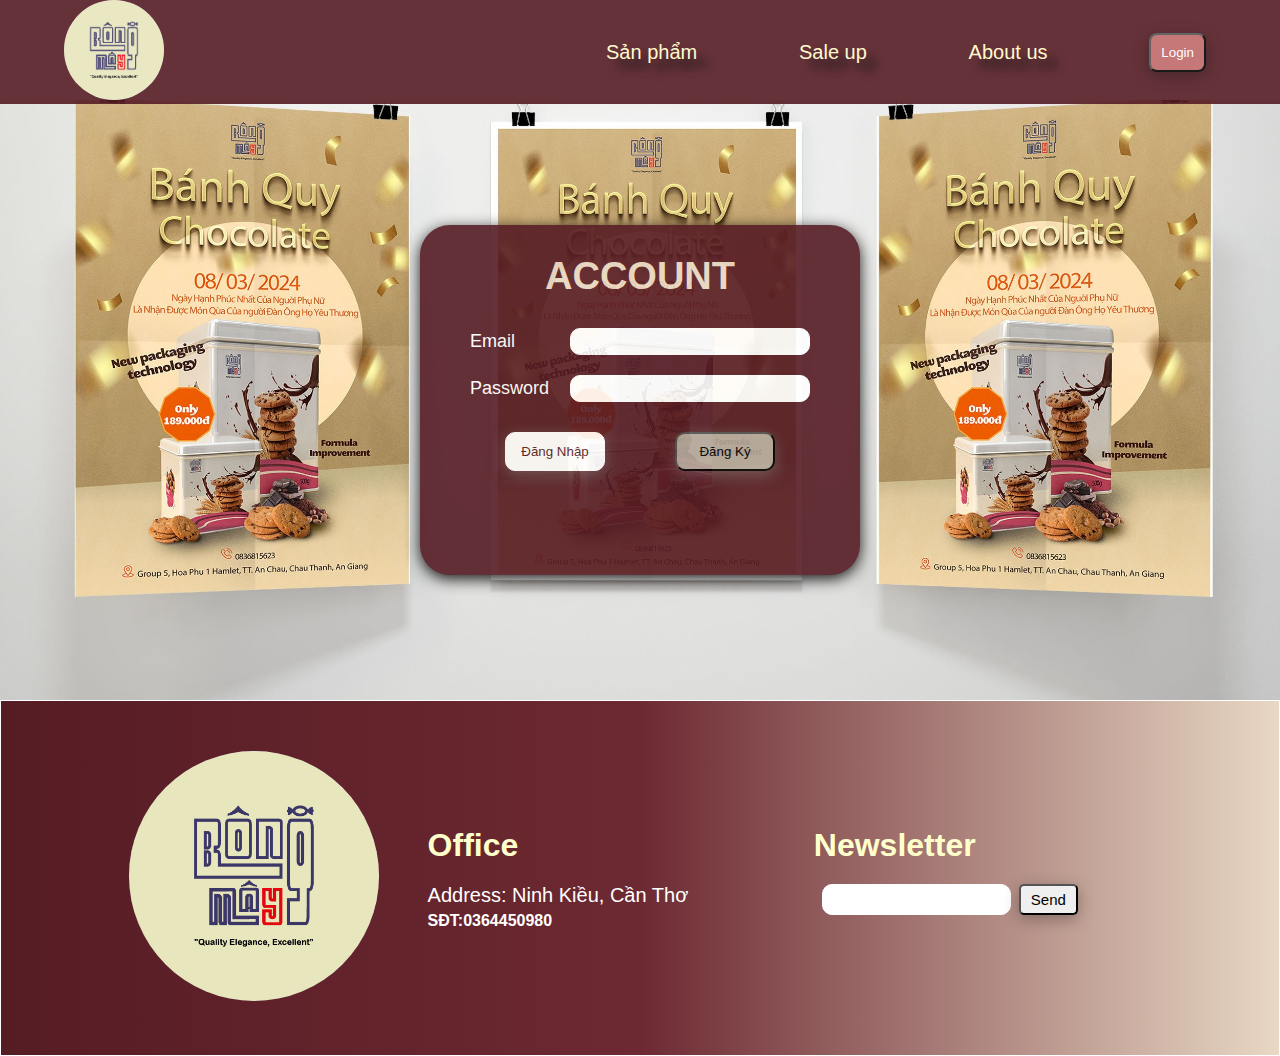
<file: dangnhap.html>
<!DOCTYPE html>
<html lang="en">

<head>
  <meta charset="UTF-8">
  <meta name="viewport" content="width=device-width, initial-scale=1.0">
  <title>Bông Mây</title>
  <link class="icon" rel="icon" href="images/LUOI CHINH.png" type="logo" />
  <link rel="stylesheet" href="./dangnhap.css">
  <link rel="stylesheet" href="https://cdnjs.cloudflare.com/ajax/libs/font-awesome/6.5.1/css/all.min.css"
    integrity="sha512-DTOQO9RWCH3ppGqcWaEA1BIZOC6xxalwEsw9c2QQeAIftl+Vegovlnee1c9QX4TctnWMn13TZye+giMm8e2LwA=="
    crossorigin="anonymous" referrerpolicy="no-referrer" />
</head>

<body>
  <header>
    <div class="header-main">
      <a href="./index.html"><img src="images/logo.jpg" alt=""></a>
      <nav class="navbar">
        <a class="nav-item" href="./sanpham.html">Sản phẩm</a>
        <a class="nav-item" href="./sale.html">Sale up</a>
        <a class="nav-item" href="./index.html#aboutus">About us</a>
        <a class="nav-item" href="./dangnhap.html">
          <button>Login</button>  
        </a>
      </nav>
      <div class="buger-menu">
        <span class="bar"></span>
        <span class="bar"></span>
        <span class="bar"></span>
      </div>
    </div>
  </header>

  <section class="dangnhap">
    <div class="main-dangnhap">
      <h2>ACCOUNT</h2>
      <div class="form">
        <div class="mail">
          <p>Email</p>
          <input type="text">
        </div>
        <div class="pass">
          <p>Password</p>
          <input type="password">
        </div>
      </div>
      <div class="button-form">
        <button class="dn"> Đăng Nhập </button>
        <button class="dk"> Đăng Ký </button>
      </div>
      <div class="icon">
        <a href="https://www.google.com.vn/?hl=vi"><i class="fa-brands fa-google"></i></a>
        <a href="https://www.facebook.com/"><i class="fa-brands fa-facebook"></i></a>
        <a href="https://twitter.com/"><i class="fa-brands fa-twitter"></i> </a>
      </div>
    </div>
  </section>

  <footer>
    <div class="main-footer">
      <div class="logo-footer">
        <img src="images/logo.jpg" alt="">
      </div>
      <div class="office-footer">
        <h3>Office</h3>
        <p>Address: Ninh Kiều, Cần Thơ</p>
        <h4>SĐT:0364450980</h4>
      </div>
      <div class="service-footer">
        <h3>Newsletter</h3>
        <div class="email">
          <i class="fa-solid fa-envelope"></i>
          <input type="text">
          <button>Send</button>
        </div>
        <div class="icon-mxh">
          <a href="https://www.facebook.com/thtcuong"><i class="fa-brands fa-facebook"></i></a>
          <a href="https://twitter.com/?lang=en"><i class="fa-brands fa-x-twitter"></i></a>
          <a href="https://www.instagram.com"><i class="fa-brands fa-instagram"></i></a>
          <a href="https://www.tiktok.com/en/"><i class="fa-brands fa-tiktok"></i></a>
        </div>
      </div>
    </div>
  </footer>
  <script type="text/javascript" src="./script.js"></script>
</body>

</html>
</file>
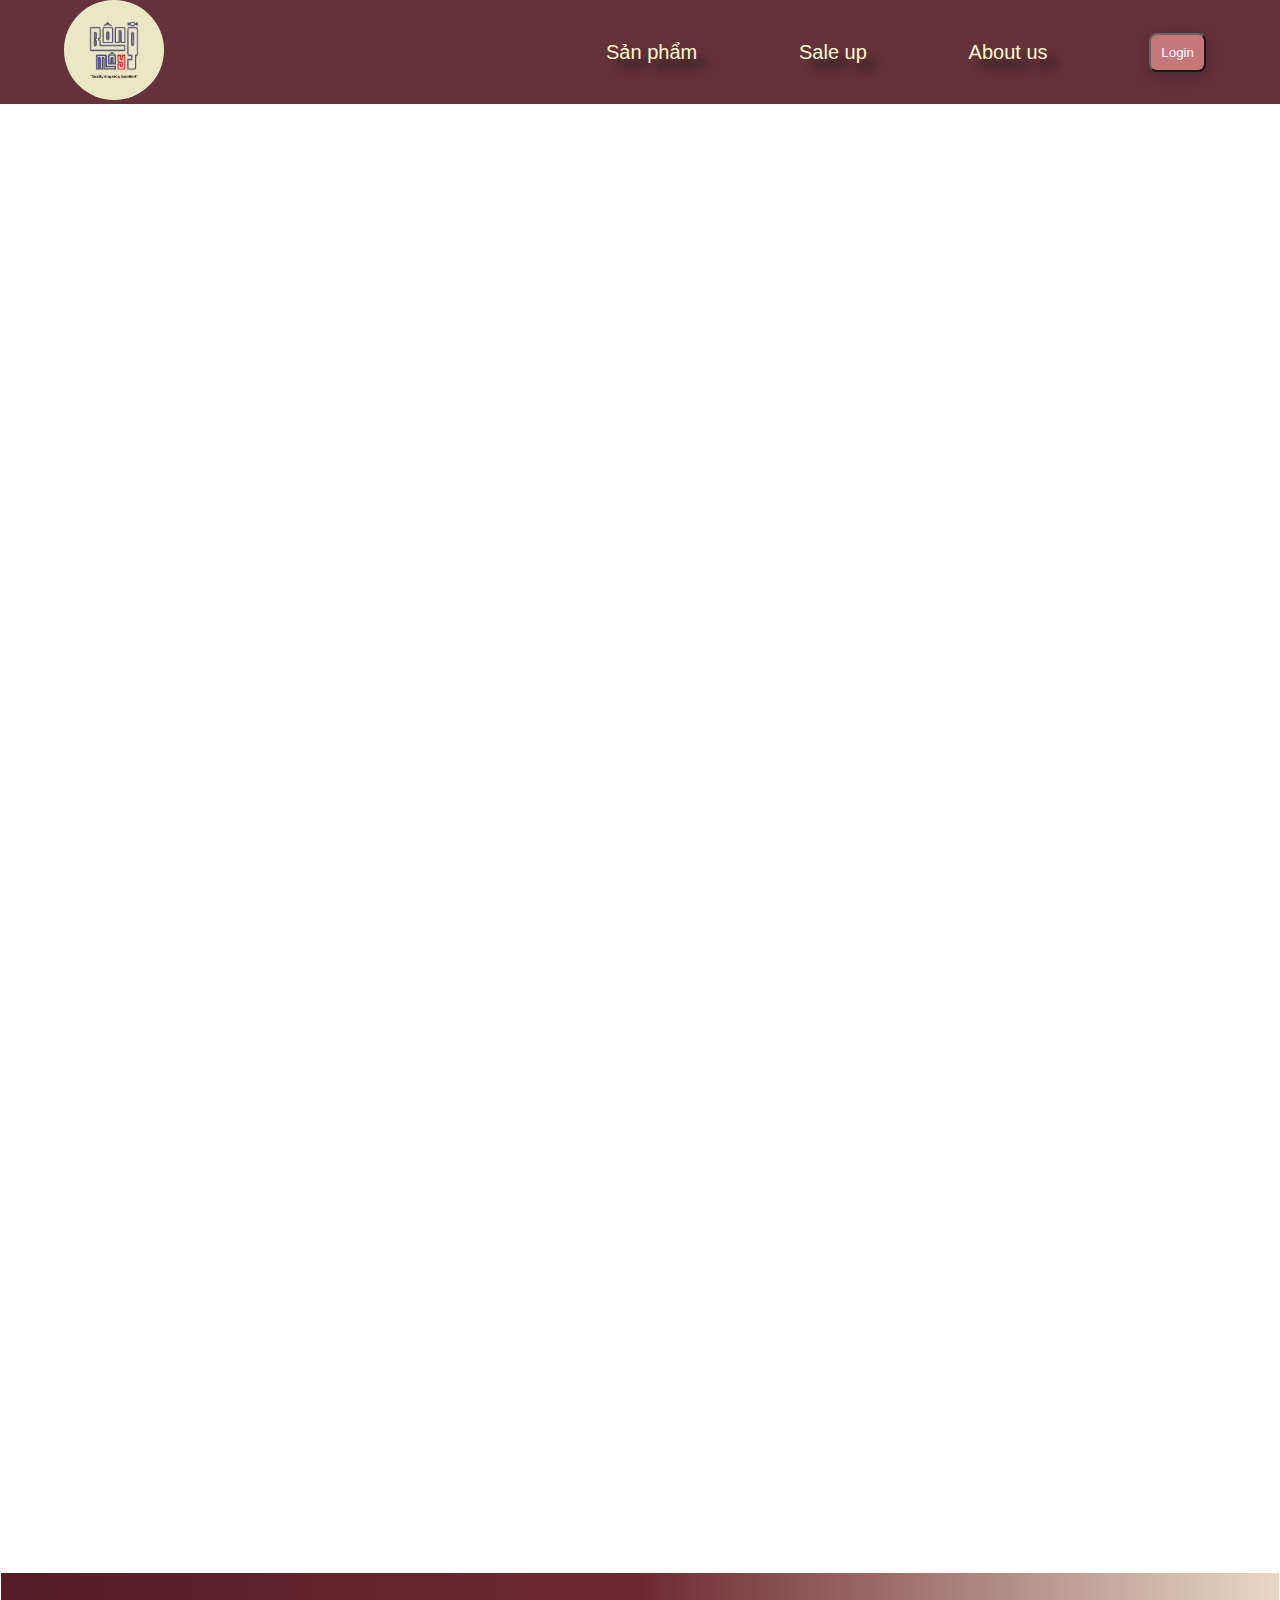
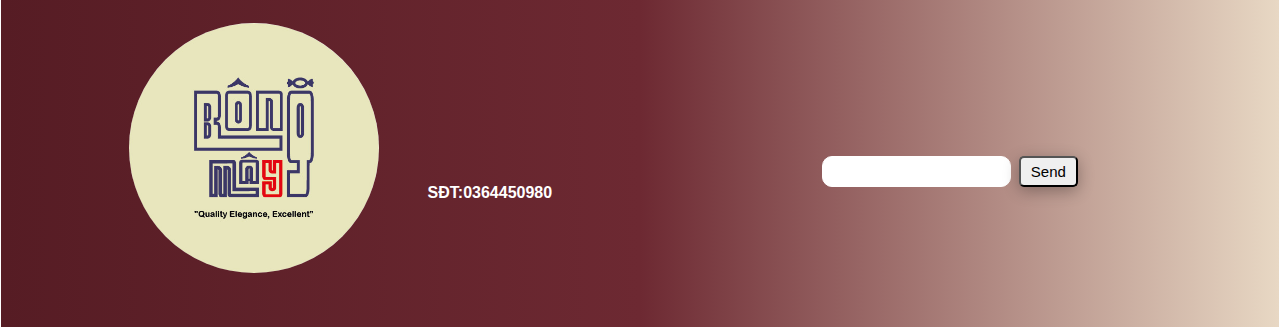
<file: sale.html>
<!DOCTYPE html>
<html lang="en">
  <head>
    <meta charset="UTF-8" />
    <meta name="viewport" content="width=device-width, initial-scale=1.0" />
    <title>Bông Mây</title>
    <link class="icon" rel="icon" href="images/LUOI CHINH.png" type="logo" />
    <link rel="stylesheet" href="./sale.css" />
    <link rel="stylesheet" href="./css/custom_owl.carousel.min.css" />
    <link rel="stylesheet" href="./css/owl.carousel.min.css" />
    <link rel="stylesheet" href="./css/owl.theme.default.min.css" />
    <link
      rel="stylesheet"
      href="https://cdnjs.cloudflare.com/ajax/libs/font-awesome/6.5.1/css/all.min.css"
      integrity="sha512-DTOQO9RWCH3ppGqcWaEA1BIZOC6xxalwEsw9c2QQeAIftl+Vegovlnee1c9QX4TctnWMn13TZye+giMm8e2LwA=="
      crossorigin="anonymous"
      referrerpolicy="no-referrer"
    />
  </head>

  <body>
    <header>
      <div class="header-main">
        <a href="./index.html"><img src="images/logo.jpg" alt="" /></a>
        <nav class="navbar">
          <a class="nav-item" href="./sanpham.html">Sản phẩm</a>
          <a class="nav-item" href="./sale.html">Sale up</a>
          <a class="nav-item" href="./index.html#aboutus">About us</a>
          <a class="nav-item" href="./dangnhap.html">
            <button>Login</button>
          </a>
        </nav>
        <div class="buger-menu">
          <span class="bar"></span>
          <span class="bar"></span>
          <span class="bar"></span>
        </div>
      </div>
    </header>

    <section class="sanpham">
      <div class="tittle">
        <h2 class="">Sản Phẩm</h2>
      </div>
      <div class="icon">
        <i class="fa-solid fa-magnifying-glass"></i>
        <i class="fa-solid fa-cart-shopping"></i>
      </div>
      <div class="category">
        <p>Bánh</p>
        <p>Kẹo</p>
        <p>Combo</p>
        <p class="banh">Sale Up</p>
      </div>
      <div class="main-menu">
        <div class="main-item">
          <div class="all-item" id="sanPham">
            <div class="item sideslip">
                <a href="./trangsanpham.html">
                  <img
                    src="images/1.jpg"
                    alt=""
                  />
                </a>
                <h3>Bánh Kệp</h3>
                <p>Giá: 10USD</p>
            </div>
            <div class="item sideslip">
              <a href="./trangsanpham2.html">
                <img
                src="images/2.jpg"
                  alt=""
                />
              </a>
              <h3>Bánh Su Kem</h3>
              <p>Giá: 10USD</p>
            </div>
            <div class="item sideslip">
              <a href="./trangsanpham.html">
                <img
                src="images/3.jpg"
                  alt=""
                />
              </a>
              <h3>Giới thiệu</h3>
              <p>Giá: 10USD</p>
            </div>
            <div class="item sideslip">
              <a href="./trangsanpham.html">
                <img
                src="images/4.jpg"
                  alt=""
                />
              </a>
              <h3>Giới thiệu</h3>
              <p>Giá: 10USD</p>
            </div>
            <div class="item sideslip">
              <a href="./trangsanpham.html">
                <img
                src="images/5.jpg"
                  alt=""
                />
              </a>
              <h3>Giới thiệu</h3>
              <p>Giá: 10USD</p>
            </div>
            <div class="item sideslip">
              <a href="./trangsanpham.html">
                <img
                src="images/6.jpg"
                  alt=""
                />
              </a>
              <h3>Giới thiệu</h3>
              <p>Giá: 10USD</p>
            </div>
            <div class="item sideslip">
              <a href="./trangsanpham.html">
                <img
                src="images/7.jpg"
                  alt=""
                />
              </a>
              <h3>Giới thiệu</h3>
              <p>Giá: 10USD</p>
            </div>
            <div class="item sideslip">
              <a href="./trangsanpham.html">
                <img
                src="images/8.jpg"
                  alt=""
                />
              </a>
              <h3>Giới thiệu</h3>
              <p>Giá: 10USD</p>
            </div>
            <div class="item sideslip">
              <a href="./trangsanpham.html">
                <img
                src="images/9.jpg"
                  alt=""
                />
              </a>
              <h3>Giới thiệu</h3>
              <p>Giá: 10USD</p>
            </div>
            <div class="item sideslip">
              <a href="./trangsanpham.html">
                <img                
                 src="images/3.jpg"
                alt="" />
              </a>
              <h3>Giới thiệu</h3>
              <p>Giá: 10USD</p>
            </div>
            <div class="item sideslip">
              <a href="./trangsanpham.html">
                <img
                src="images/4.jpg"
                  alt=""
                />
              </a>
              <h3>Giới thiệu</h3>
              <p>Giá: 10USD</p>
            </div>
            <div class="item sideslip">
              <a href="./trangsanpham.html">
                <img
                src="images/5.jpg"
                  alt=""
                />
              </a>
              <h3>Giới thiệu</h3>
              <p>Giá: 10USD</p>
            </div>
          </div>
        </div>
        
      </div>
    </section>

    <footer>
      <div class="main-footer">
        <div class="logo-footer">
          <img src="images/logo.jpg" alt="" />
        </div>
        <div class="office-footer">
          <h3>Office</h3>
          <p>Address: Ninh Kiều, Cần Thơ</p>
          <h4>SĐT:0364450980</h4>
        </div>
        <div class="service-footer">
          <h3>Newsletter</h3>
          <div class="email">
            <i class="fa-solid fa-envelope"></i>
            <input type="text" />
            <button>Send</button>
          </div>
          <div class="icon-mxh">
            <a href="https://www.facebook.com/thtcuong"
              ><i class="fa-brands fa-facebook"></i
            ></a>
            <a href="https://twitter.com/?lang=en"
              ><i class="fa-brands fa-x-twitter"></i
            ></a>
            <a href="https://www.instagram.com"
              ><i class="fa-brands fa-instagram"></i
            ></a>
            <a href="https://www.tiktok.com/en/"
              ><i class="fa-brands fa-tiktok"></i
            ></a>
          </div>
        </div>
      </div>
    </footer>
    <script type="text/javascript" src="./js/jquery-3.3.1.min.js"></script>
    <script type="text/javascript" src="./js/jquery-3.7.1.min.js"></script>
    <script type="text/javascript" src="./js/owl.carousel.min.js"></script>
    <script type="text/javascript" src="./script.js"></script>
  </body>
</html>
</file>
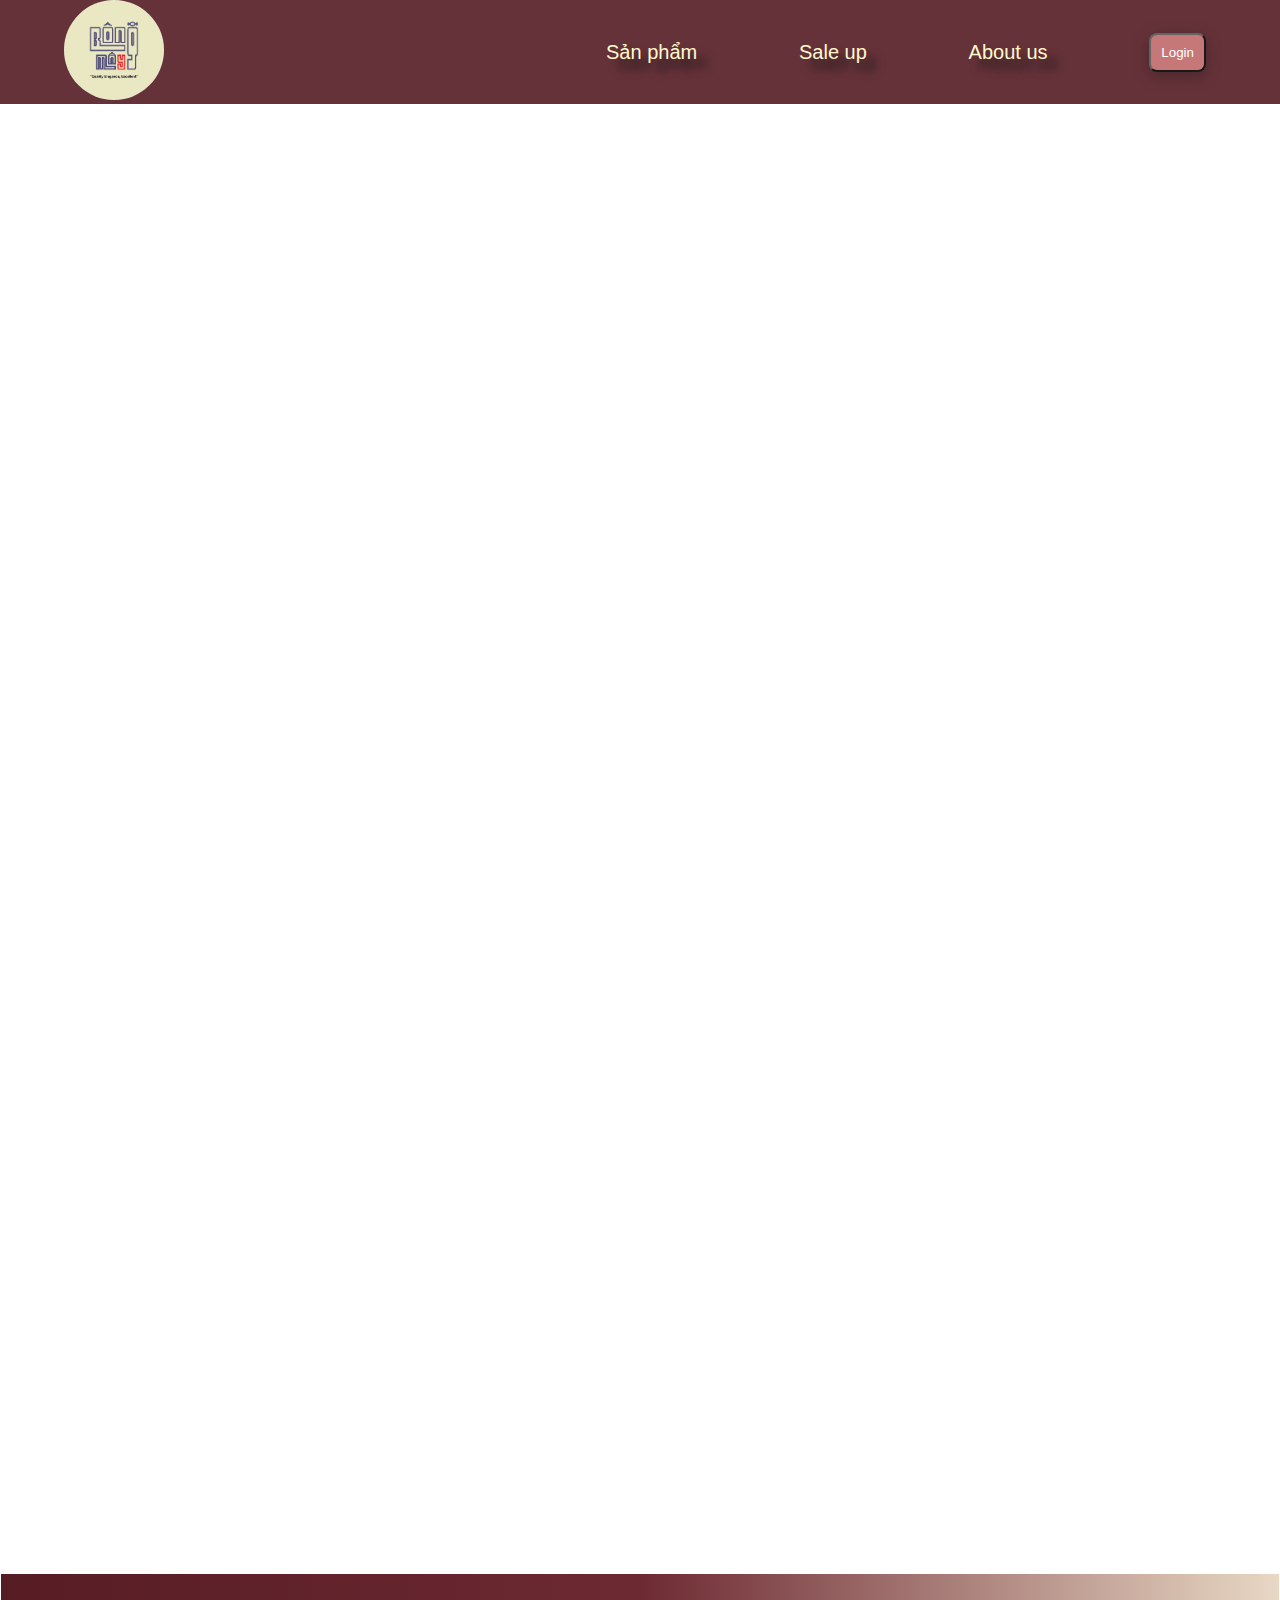
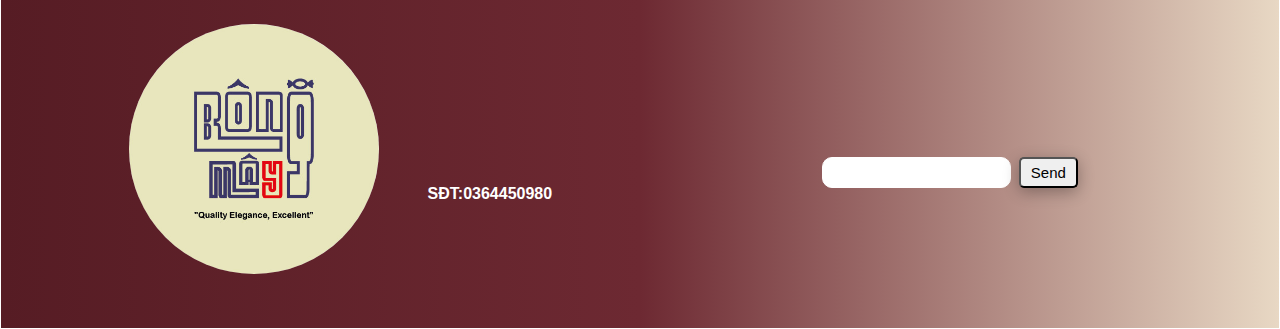
<file: sanpham.html>
<!DOCTYPE html>
<html lang="en">
  <head>
    <meta charset="UTF-8" />
    <meta name="viewport" content="width=device-width, initial-scale=1.0" />
    <title>Bông Mây</title>
    <link class="icon" rel="icon" href="images/LUOI CHINH.png" type="logo" />
    <link rel="stylesheet" href="./sanpham.css" />
    <link rel="stylesheet" href="./css/custom_owl.carousel.min.css" />
    <link rel="stylesheet" href="./css/owl.carousel.min.css" />
    <link rel="stylesheet" href="./css/owl.theme.default.min.css" />
    <link
      rel="stylesheet"
      href="https://cdnjs.cloudflare.com/ajax/libs/font-awesome/6.5.1/css/all.min.css"
      integrity="sha512-DTOQO9RWCH3ppGqcWaEA1BIZOC6xxalwEsw9c2QQeAIftl+Vegovlnee1c9QX4TctnWMn13TZye+giMm8e2LwA=="
      crossorigin="anonymous"
      referrerpolicy="no-referrer"
    />
  </head>

  <body>
    <header>
      <div class="header-main">
        <a href="./index.html"><img src="images/logo.jpg" alt="" /></a>
        <nav class="navbar">
          <a class="nav-item" href="./sanpham.html">Sản phẩm</a>
          <a class="nav-item" href="./sale.html">Sale up</a>
          <a class="nav-item" href="./index.html#aboutus">About us</a>
          <a class="nav-item" href="./dangnhap.html">
            <button>Login</button>
          </a>
        </nav>
        <div class="buger-menu">
          <span class="bar"></span>
          <span class="bar"></span>
          <span class="bar"></span>
        </div>
      </div>
    </header>

    <section class="sanpham">
      <div class="tittle">
        <h2 class="">Sản Phẩm</h2>
      </div>
      <div class="icon">
        <i class="fa-solid fa-magnifying-glass"></i>
        <i class="fa-solid fa-cart-shopping"></i>
      </div>
      <div class="category">
        <p class="banh">Bánh</p>
        <p>Kẹo</p>
        <p>Combo</p>
        <p>Sale Up</p>
      </div>
      <div class="main-menu">
        <div class="main-item">
          <div class="all-item" id="sanPham">
            <div class="item sideslip">
                <a href="./trangsanpham.html">
                  <img
                    src="images/1.jpg"
                    alt=""
                  />
                </a>
                <h3>Bánh Kệp</h3>
                <p>Giá: 10USD</p>
            </div>
            <div class="item sideslip">
              <a href="./trangsanpham2.html">
                <img
                src="images/2.jpg"
                  alt=""
                />
              </a>
              <h3>Bánh Su Kem</h3>
              <p>Giá: 10USD</p>
            </div>
            <div class="item sideslip">
              <a href="./trangsanpham.html">
                <img
                src="images/3.jpg"
                  alt=""
                />
              </a>
              <h3>Giới thiệu</h3>
              <p>Giá: 10USD</p>
            </div>
            <div class="item sideslip">
              <a href="./trangsanpham.html">
                <img
                src="images/4.jpg"
                  alt=""
                />
              </a>
              <h3>Giới thiệu</h3>
              <p>Giá: 10USD</p>
            </div>
            <div class="item sideslip">
              <a href="./trangsanpham.html">
                <img
                src="images/5.jpg"
                  alt=""
                />
              </a>
              <h3>Giới thiệu</h3>
              <p>Giá: 10USD</p>
            </div>
            <div class="item sideslip">
              <a href="./trangsanpham.html">
                <img
                src="images/6.jpg"
                  alt=""
                />
              </a>
              <h3>Giới thiệu</h3>
              <p>Giá: 10USD</p>
            </div>
            <div class="item sideslip">
              <a href="./trangsanpham.html">
                <img
                src="images/7.jpg"
                  alt=""
                />
              </a>
              <h3>Giới thiệu</h3>
              <p>Giá: 10USD</p>
            </div>
            <div class="item sideslip">
              <a href="./trangsanpham.html">
                <img
                src="images/8.jpg"
                  alt=""
                />
              </a>
              <h3>Giới thiệu</h3>
              <p>Giá: 10USD</p>
            </div>
            <div class="item sideslip">
              <a href="./trangsanpham.html">
                <img
                src="images/9.jpg"
                  alt=""
                />
              </a>
              <h3>Giới thiệu</h3>
              <p>Giá: 10USD</p>
            </div>
            <div class="item sideslip">
              <a href="./trangsanpham.html">
                <img                
                 src="images/3.jpg"
                alt="" />
              </a>
              <h3>Giới thiệu</h3>
              <p>Giá: 10USD</p>
            </div>
            <div class="item sideslip">
              <a href="./trangsanpham.html">
                <img
                src="images/4.jpg"
                  alt=""
                />
              </a>
              <h3>Giới thiệu</h3>
              <p>Giá: 10USD</p>
            </div>
            <div class="item sideslip">
              <a href="./trangsanpham.html">
                <img
                src="images/5.jpg"
                  alt=""
                />
              </a>
              <h3>Giới thiệu</h3>
              <p>Giá: 10USD</p>
            </div>
          </div>
        </div>
        
      </div>
    </section>

    <footer>
      <div class="main-footer">
        <div class="logo-footer">
          <img src="images/logo.jpg" alt="" />
        </div>
        <div class="office-footer">
          <h3>Office</h3>
          <p>Address: Ninh Kiều, Cần Thơ</p>
          <h4>SĐT:0364450980</h4>
        </div>
        <div class="service-footer">
          <h3>Newsletter</h3>
          <div class="email">
            <i class="fa-solid fa-envelope"></i>
            <input type="text" />
            <button>Send</button>
          </div>
          <div class="icon-mxh">
            <a href="https://www.facebook.com/thtcuong"
              ><i class="fa-brands fa-facebook"></i
            ></a>
            <a href="https://twitter.com/?lang=en"
              ><i class="fa-brands fa-x-twitter"></i
            ></a>
            <a href="https://www.instagram.com"
              ><i class="fa-brands fa-instagram"></i
            ></a>
            <a href="https://www.tiktok.com/en/"
              ><i class="fa-brands fa-tiktok"></i
            ></a>
          </div>
        </div>
      </div>
    </footer>
    <script type="text/javascript" src="./js/jquery-3.3.1.min.js"></script>
    <script type="text/javascript" src="./js/jquery-3.7.1.min.js"></script>
    <script type="text/javascript" src="./js/owl.carousel.min.js"></script>
    <script type="text/javascript" src="./script.js"></script>
  </body>
</html>
</file>
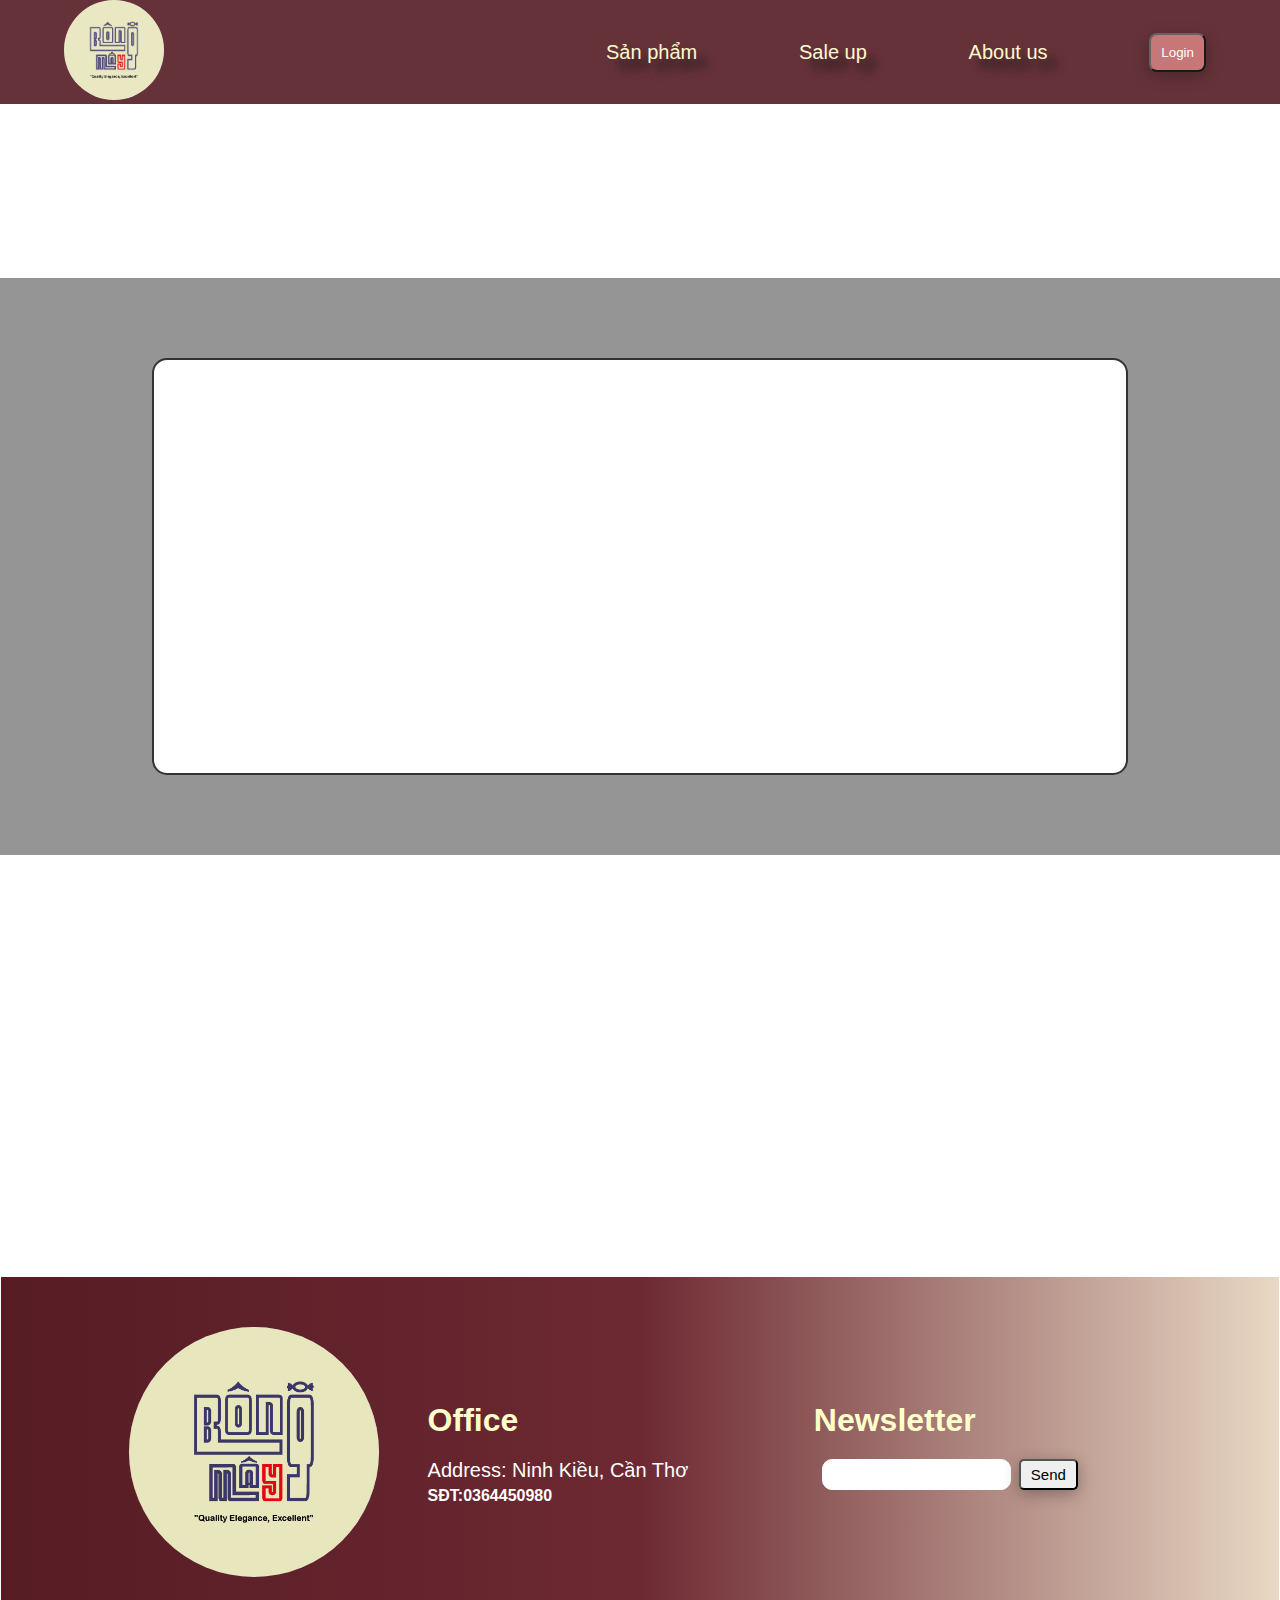
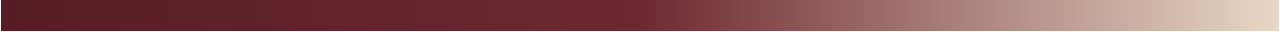
<file: trangsanpham.html>
<!DOCTYPE html>
<html lang="en">
  <head>
    <meta charset="UTF-8" />
    <meta name="viewport" content="width=device-width, initial-scale=1.0" />
    <title>Bông Mây</title>
    <link class="icon" rel="icon" href="./images/LUOI CHINH.png" type="logo" />
    <link rel="stylesheet" href="./trangsanpham.css" />
    <link rel="stylesheet" href="./css/custom_owl.carousel.min.css" />
    <link rel="stylesheet" href="./css/owl.carousel.min.css" />
    <link rel="stylesheet" href="./css/owl.theme.default.min.css" />
    <link
      rel="stylesheet"
      href="https://cdnjs.cloudflare.com/ajax/libs/font-awesome/6.5.1/css/all.min.css"
      integrity="sha512-DTOQO9RWCH3ppGqcWaEA1BIZOC6xxalwEsw9c2QQeAIftl+Vegovlnee1c9QX4TctnWMn13TZye+giMm8e2LwA=="
      crossorigin="anonymous"
      referrerpolicy="no-referrer"
    />
  </head>
  <body>
    <header>
      <div class="header-main">
        <a href="./index.html"><img src="images/logo.jpg" alt="" /></a>
        <nav class="navbar">
          <a class="nav-item" href="./sanpham.html">Sản phẩm</a>
          <a class="nav-item" href="./sale.html">Sale up</a>
          <a class="nav-item" href="./index.html#aboutus">About us</a>
          <a class="nav-item" href="./dangnhap.html">
            <button>Login</button>
          </a>
        </nav>
        <div class="buger-menu">
          <span class="bar"></span>
          <span class="bar"></span>
          <span class="bar"></span>
        </div>
      </div>
    </header>

    <div class="tensanpham">
      <h2>BÁNH KỆP</h2>
    </div>

    <section class="sanpham">
      <div class="main-sanpham">
        <div class="image-sanpham sideslip">
          <img src="images/cach-lam-banh-kep-thom-ngon-600x400.jpg" alt="" />
        </div>
        <div class="detail-sanpham sideslip">
          <div class="content-sanpham">
            <p>
              Bánh kếp có nguồn gốc từ vùng Brittany ở tây bắc nước Pháp, sau
              lan rộng ra toàn nước Pháp, trở thành món ăn truyền thống và phổ
              biến ở Pháp, Bỉ, Thụy Sỹ, Canada và Brasil
            </p>
            <h2>Giá cả: 10$</h2>
          </div>
          <div class="add-sanpham">
              <div class="quantity">
                <button class="minus-btn">-</button>
                <input type="text" class="quantity-input" value="1" readonly />
                <button class="plus-btn">+</button>
              </div>
              <button class="btn-buy">Mua ngay</button>
          </div>
        </div>
      </div>
    </section>

    <section class="info-sanpham">
      <div class="main-info-sanpham ">
        <div class="text-sanpham sideslip">
          <h2>Chi tiết sản phẩm</h2>
          <br />
          <p>420 gram bột mì</p>
          <p>90 gram đường xay</p>
          <p>2 gram muối</p>
          <p>25 gram bột nở</p>
          <p>3 quả trứng</p>
          <p>80 ml dầu thực vật</p>
          <p>240 ml sữa</p>
        </div>
          <div class="danhgia-sanpham sideslip">
            <h2>Đánh Giá</h2>
            <div class="main-danhgia">
              <div class="item-danhgia">
                <div class="nguoi-danhgia">
                  <h3>Kkk</h3>
                  <div>
                    <i class="fa-solid fa-star"></i>
                    <i class="fa-solid fa-star"></i>
                    <i class="fa-solid fa-star"></i>
                    <i class="fa-solid fa-star"></i>
                    <i class="fa-solid fa-star"></i>
                  </div>
                </div>
                <div class="content-danhgia">
                  <p>Bánh su kem rất ngon</p>
                </div>
                <div>
                  
                </div>
              </div>
              <div class="item-danhgia">
                <div class="nguoi-danhgia">
                  <h3>Nhật Quang</h3>
                  <div>
                    <i class="fa-solid fa-star"></i>
                    <i class="fa-solid fa-star"></i>
                    <i class="fa-solid fa-star"></i>
                    <i class="fa-solid fa-star"></i>
                    <i class="fa-solid fa-star"></i>
                  </div>
                </div>
                <div class="content-danhgia">
                  <p>Bánh su kem rất ngon</p>
                </div>
                <div>
                  
                </div>
              </div>
              <div class="item-danhgia">
                <div class="nguoi-danhgia">
                  <h3>Lê Luân</h3>
                  <div>
                    <i class="fa-solid fa-star"></i>
                    <i class="fa-solid fa-star"></i>
                    <i class="fa-solid fa-star"></i>
                    <i class="fa-solid fa-star"></i>
                    <i class="fa-solid fa-star"></i>
                  </div>
                </div>
                <div class="content-danhgia">
                  <p>Bánh su kem rất ngon</p>
                </div>
                <div>
                  
                </div>
              </div>
            </div>
          </div>
      </div>
    </section>

    <footer>
      <div class="main-footer">
        <div class="logo-footer">
          <img src="images/logo.jpg" alt="" />
        </div>
        <div class="office-footer">
          <h3>Office</h3>
          <p>Address: Ninh Kiều, Cần Thơ</p>
          <h4>SĐT:0364450980</h4>
        </div>
        <div class="service-footer">
          <h3>Newsletter</h3>
          <div class="email">
            <i class="fa-solid fa-envelope"></i>
            <input type="text" />
            <button>Send</button>
          </div>
          <div class="icon-mxh">
            <a href="https://www.facebook.com/thtcuong"
              ><i class="fa-brands fa-facebook"></i
            ></a>
            <a href="https://twitter.com/?lang=en"
              ><i class="fa-brands fa-x-twitter"></i
            ></a>
            <a href="https://www.instagram.com"
              ><i class="fa-brands fa-instagram"></i
            ></a>
            <a href="https://www.tiktok.com/en/"
              ><i class="fa-brands fa-tiktok"></i
            ></a>
          </div>
        </div>
      </div>
    </footer>
    <script type="text/javascript" src="./js/jquery-3.3.1.min.js"></script>
    <script type="text/javascript" src="./js/jquery-3.7.1.min.js"></script>
    <script type="text/javascript" src="./js/owl.carousel.min.js"></script>
    <script type="text/javascript" src="./script.js"></script>
  </body>
</html>
</file>
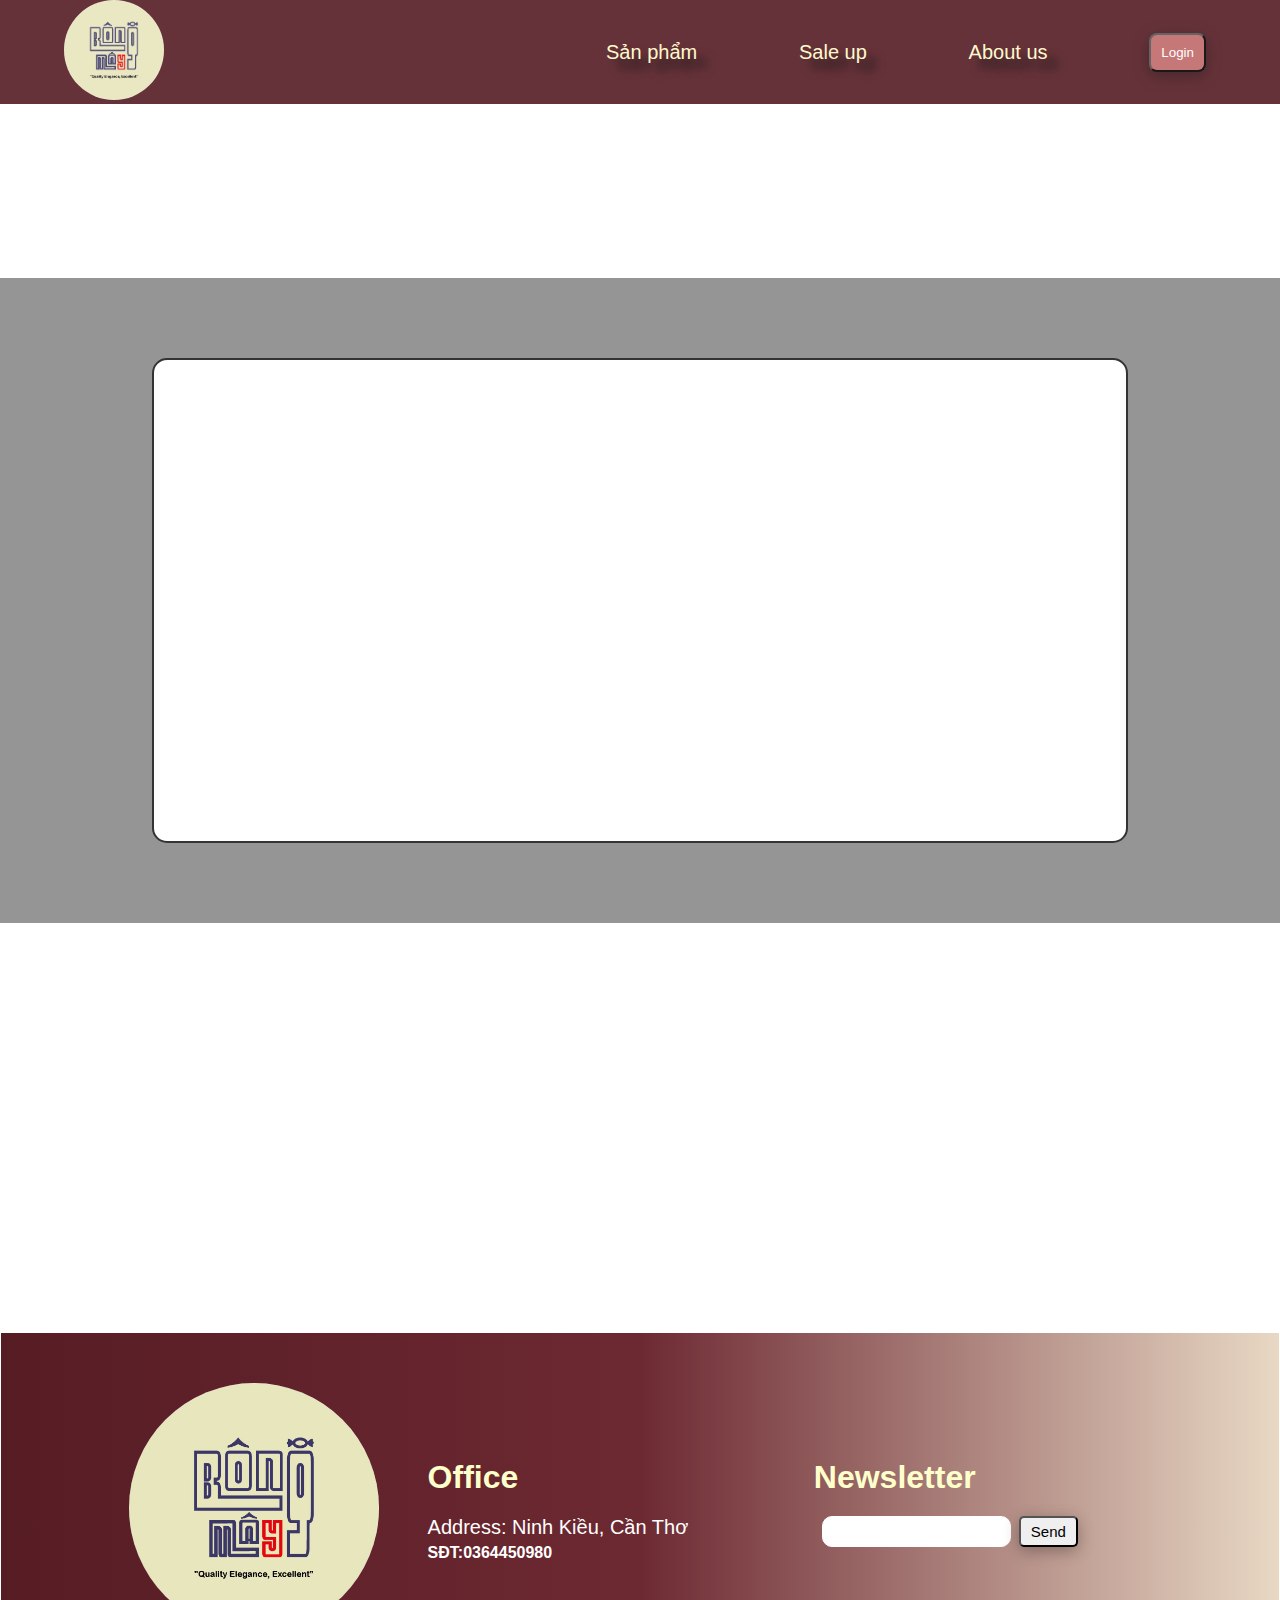
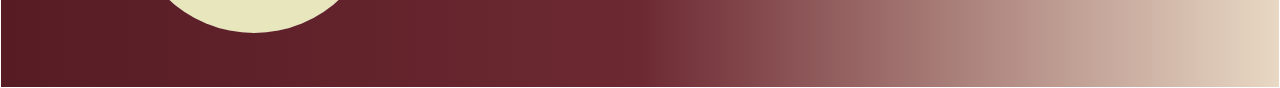
<file: trangsanpham2.html>
<!DOCTYPE html>
<html lang="en">
  <head>
    <meta charset="UTF-8" />
    <meta name="viewport" content="width=device-width, initial-scale=1.0" />
    <title>Bông Mây</title>
    <link class="icon" rel="icon" href="./images/LUOI CHINH.png" type="logo" />
    <link rel="stylesheet" href="./trangsanpham.css" />
    <link rel="stylesheet" href="./css/custom_owl.carousel.min.css" />
    <link rel="stylesheet" href="./css/owl.carousel.min.css" />
    <link rel="stylesheet" href="./css/owl.theme.default.min.css" />
    <link
      rel="stylesheet"
      href="https://cdnjs.cloudflare.com/ajax/libs/font-awesome/6.5.1/css/all.min.css"
      integrity="sha512-DTOQO9RWCH3ppGqcWaEA1BIZOC6xxalwEsw9c2QQeAIftl+Vegovlnee1c9QX4TctnWMn13TZye+giMm8e2LwA=="
      crossorigin="anonymous"
      referrerpolicy="no-referrer"
    />
  </head>
  <body>
    <header>
      <div class="header-main">
        <a href="./index.html"><img src="images/logo.jpg" alt="" /></a>
        <nav class="navbar">
          <a class="nav-item" href="./sanpham.html">Sản phẩm</a>
          <a class="nav-item" href="./sale.html">Sale up</a>
          <a class="nav-item" href="./index.html#aboutus">About us</a>
          <a class="nav-item" href="./dangnhap.html">
            <button>Login</button>
          </a>
        </nav>
        <div class="buger-menu">
          <span class="bar"></span>
          <span class="bar"></span>
          <span class="bar"></span>
        </div>
      </div>
    </header>

    <div class="tensanpham">
      <h2>BÁNH SU KEM</h2>
    </div>

    <section class="sanpham">
      <div class="main-sanpham">
        <div class="image-sanpham sideslip">
          <img src="images/2.jpg" alt="" />
        </div>
        <div class="detail-sanpham sideslip">
          <div class="content-sanpham">
            <p>
              Quy trình làm bánh su kem bao gồm việc chuẩn bị choux 
              dough bằng cách kết hợp nước, bơ, muối, đường và bột mì, 
              sau đó là nấu nhân kem từ trứng, đường, sữa và các phụ gia. 
              Cuối cùng, bánh su kem được tạo thành bằng cách kết hợp choux dough 
              với nhân kem và phủ lớp sô cô la hoặc sugar glaze tùy thuộc vào sở 
              thích.
            </p>
            <h2>Giá cả: 10$</h2>
          </div>
          <div class="add-sanpham">
              <div class="quantity">
                <button class="minus-btn">-</button>
                <input type="text" class="quantity-input" value="1" readonly />
                <button class="plus-btn">+</button>
              </div>
              <button class="btn-buy">Mua ngay</button>
          </div>
        </div>
      </div>
    </section>

    <section class="info-sanpham">
      <div class="main-info-sanpham ">
        <div class="text-sanpham sideslip">
          <h2>Chi tiết sản phẩm</h2>
          <br />
          <p>1/2 tách nước</p>
          <p>1/2 tách bơ</p>
          <p>1/4 thìa cà phê muối</p>
          <p>1 thìa cà phê đường</p>
          <p>1/2 tách bột mì</p>
          <p>2 trứng</p>
        </div>
          <div class="danhgia-sanpham sideslip">
            <h2>Đánh Giá</h2>
            <div class="main-danhgia">
              <div class="item-danhgia">
                <div class="nguoi-danhgia">
                  <h3>Văn Thảo</h3>
                  <div>
                    <i class="fa-solid fa-star"></i>
                    <i class="fa-solid fa-star"></i>
                    <i class="fa-solid fa-star"></i>
                    <i class="fa-solid fa-star"></i>
                    <i class="fa-solid fa-star"></i>
                  </div>
                </div>
                <div class="content-danhgia">
                  <p>Bánh su kem rất ngon</p>
                </div>
                <div>
                  
                </div>
              </div>
              <div class="item-danhgia">
                <div class="nguoi-danhgia">
                  <h3>Nhật Quang</h3>
                  <div>
                    <i class="fa-solid fa-star"></i>
                    <i class="fa-solid fa-star"></i>
                    <i class="fa-solid fa-star"></i>
                    <i class="fa-solid fa-star"></i>
                    <i class="fa-solid fa-star"></i>
                  </div>
                </div>
                <div class="content-danhgia">
                  <p>Bánh su kem rất ngon</p>
                </div>
                <div>
                  
                </div>
              </div>
              <div class="item-danhgia">
                <div class="nguoi-danhgia">
                  <h3>Lê Luân</h3>
                  <div>
                    <i class="fa-solid fa-star"></i>
                    <i class="fa-solid fa-star"></i>
                    <i class="fa-solid fa-star"></i>
                    <i class="fa-solid fa-star"></i>
                    <i class="fa-solid fa-star"></i>
                  </div>
                </div>
                <div class="content-danhgia">
                  <p>Bánh su kem rất ngon</p>
                </div>
                <div>
                  
                </div>
              </div>
            </div>
          </div>
      </div>
    </section>

    <footer>
      <div class="main-footer">
        <div class="logo-footer">
          <img src="images/logo.jpg" alt="" />
        </div>
        <div class="office-footer">
          <h3>Office</h3>
          <p>Address: Ninh Kiều, Cần Thơ</p>
          <h4>SĐT:0364450980</h4>
        </div>
        <div class="service-footer">
          <h3>Newsletter</h3>
          <div class="email">
            <i class="fa-solid fa-envelope"></i>
            <input type="text" />
            <button>Send</button>
          </div>
          <div class="icon-mxh">
            <a href="https://www.facebook.com/thtcuong"
              ><i class="fa-brands fa-facebook"></i
            ></a>
            <a href="https://twitter.com/?lang=en"
              ><i class="fa-brands fa-x-twitter"></i
            ></a>
            <a href="https://www.instagram.com"
              ><i class="fa-brands fa-instagram"></i
            ></a>
            <a href="https://www.tiktok.com/en/"
              ><i class="fa-brands fa-tiktok"></i
            ></a>
          </div>
        </div>
      </div>
    </footer>
    <script type="text/javascript" src="./js/jquery-3.3.1.min.js"></script>
    <script type="text/javascript" src="./js/jquery-3.7.1.min.js"></script>
    <script type="text/javascript" src="./js/owl.carousel.min.js"></script>
    <script type="text/javascript" src="./script.js"></script>
  </body>
</html>
</file>
<file: dangnhap.css>
* {
  margin: 0;
  padding: 0;
  box-sizing: border-box;
}

html {
  scroll-behavior: smooth;
}

body {
  background-color: #ffffff;
  color: #000000;
  font-family: Arial, Helvetica, sans-serif;
}


header {
  position: fixed;
  top: 0;
  width: 100%;
  z-index: 10;
  background-color: #561c24;
  opacity: 0.9;
}

.header-main{
  width: 90%;
  margin: 0 auto;
  display: flex;
  align-items: center;
  justify-content: space-between;
}

.header-main img {
  width: 100px;
  border-radius: 50%;
}

.header-main .navbar{
  display: flex;
  text-wrap: nowrap;
  justify-content: space-between;
  margin: 10px;
  align-items: center;
  width: 600px;
}

.header-main .navbar a {
  text-decoration: none;
  color: rgb(255, 249, 200);
  font-size: 20px;
  text-shadow: 10px 10px 10px #000000;
  transition: 0.2s ease-in-out;
  position: relative;
}


.header-main .navbar a:not(:last-child)::before {
  content: "";
  position: absolute;
  top: 30px;
  left: 0; 
  width: 100%;
  height: 1.5px;
  background-color: #cac1b6;
  transform: scaleX(0);
  transition: transform 0.3s ease; 
}

.header-main .navbar a:not(:last-child):hover::before {
  transform: scaleX(1); 
}

.header-main .navbar button{
  padding: 10px;
  background-color: #c06969;
  color: rgb(255, 255, 255);
  border-radius: 8px;
  transition: 0.2s ease-in-out;
  box-shadow: 0px 4px 15px rgba(0.1, 0.1, 0, 0.4);
}

.header-main .navbar button:hover{
  background-color: #ffffff;
  color: #c06969;
}

.header-main .buger-menu{
  display: none;
  cursor: pointer;
}

.header-main .buger-menu .bar{
  display: block;
  width: 25px;
  height: 3px;
  margin: 5px auto;
  -webkit-transition: all 0.3s ease-in-out;
  transition: all 0.3s ease-in-out;
  background-color: rgb(255, 249, 200);
}

.dangnhap{
  margin-top: 100px;
  background-image: url('./images/bg-dangnhap.jpg');
  background-size: cover; 
  background-repeat: no-repeat; 
  background-position: center;
  height: 600px;
  display: flex;
  align-items: center;
}

.main-dangnhap{
  height: 350px;
  margin: 0 auto;
  max-width: 500px;
  padding: 30px 50px;
  background-color: #561c24;
  opacity: .9;
  border-radius: 30px;
  box-shadow: 0px 4px 15px rgba(0, 0, 0, 1);
} 

.main-dangnhap h2{
  text-align: center;
  font-size: 38px;
  font-weight: bolder;
  color: #e8d8c4;
}

.form{
  margin: 30px 0;
}

.mail, .pass{
  display: flex;
  margin: 20px 0;
  align-items: center;
}

.mail p, .pass p{
  color: #fff;
  font-size: 18px;
  width: 100px;
}

.mail input, .pass input{
  border: 1px solid #fff;
  padding: 5px;
  width: 240px;
  border-radius: 10px;
  flex: 1;
}

.button-form{
  display: flex;
  justify-content: space-between;
}

.button-form button{
  display: block;
  text-wrap: nowrap;
  margin: 0 auto;
  padding: 10px;
  width: 100px;
  border-radius: 10px;
  box-shadow: 0px 4px 15px rgba(134, 134, 134, 0.5);
  transition: 0.2s ease-in-out;

}

.button-form .dk{
  background-color: #b6ab9e;
  color: rgb(0, 0, 0);
}

.button-form .dk:hover{
  background-color: #fff;
  color: #6d665e;
  box-shadow: none;
}

.button-form .dn{
  background-color: #ffffff;
  color: #561c24;
  border: 1px solid #fff;
}

.button-form .dn:hover{
  background-color: #561c24;
  color: #fff;
  box-shadow: none;
}

.icon{
  font-size: 40px;
  margin-top: 20px;
  display: flex;
  justify-content: center;
}

.icon a{
  color: #fff;
  margin: 0 20px;
}


footer {
  border: 1px solid #fff;
  background: linear-gradient(to right, #561c24, #6d2932, #e8d8c4);
}

.main-footer {
  display: flex;
  flex-direction: row;
  width: 80%;
  margin: 50px auto;
  justify-content: space-between;
  align-items: center;
}

.logo-footer img {
  max-width: 250px;
  border-radius: 50%;
}

.main-footer h3 {
  margin-bottom: 20px;
  font-size: 32px;
}

.office-footer {
  width: 33%;
  color: white;
}

.office-footer p {
  font-size: 20px;
  margin-bottom: 5px;
}
.service-footer {
  width: 33%;
}

.service-footer h3 {
  color: white;
}

.email {
  display: flex;
  gap: 8px;
  margin-bottom: 15px;
}

.email i {
  font-size: 35px;
  color: white;
}

.email input {
  padding: 5px;
  border-radius: 10px;
  border: 1px solid #fff;
}

.email button {
  padding: 5px 10px;
  border-radius: 5px;
  font-size: 15px;
  box-shadow: 0px 4px 16px rgba(0, 0, 0, 0.3);
}

.email button:hover {
  background-color: #ff0022;
  color: #fff;
  box-shadow: none;
}

.icon-mxh {
  max-width: 300px;
  display: flex;
  justify-content: space-between;
}

.icon-mxh a {
  color: #fff;
}

.icon-mxh i {
  font-size: 30px;
}

.main-footer h3{
  color: #feffcb;
  font-weight: bolder;
}


@media screen and (max-width: 1280px) {
 
}

@media screen and (max-width: 991px) {
  footer {
    background: linear-gradient(to bottom, #561c24, #6d2932,   #e8d8c4);
  }

  .main-footer {
    flex-direction: column;
    gap: 30px;
  }

  .main-footer > * {
    width: 100%;
  }
}
@media screen and (max-width: 768px) {

.header-main .buger-menu{
  display: block;
}

.buger-menu.active .bar:nth-child(2){
  opacity: 0;
}

.buger-menu.active .bar:nth-child(1){
  transform: translateY(8px) rotate(45deg);
}

 .buger-menu.active .bar:nth-child(3){
  transform: translateY(-8px) rotate(-45deg);
}

.header-main img{
  width: 80px;
}

.header-main .navbar{
  display: none;
  transition: all 0.2s ease-in-out;
}

.header-main .navbar.active{
  display: flex;
  position: fixed;
  right: -10px;
  top: 70px;
  align-items: flex-start;
  flex-direction: column;
  background-color: #561c24;
  width: 80%;
}

.header-main .navbar.active .nav-item{
  margin: 16px 50px;
  font-size: 20px;
}

.header-main .navbar.active button{
  padding: 10px 30px;
}
}

@media screen and (max-width: 450px) {
  .main-dangnhap{
    padding: 30px 20px;
  }

  .mail input, .pass input{
    width: 180px;
  }
  
}
</file>
<file: sale.css>
* {
  margin: 0;
  padding: 0;
  box-sizing: border-box;
}

body {
  background-color: #ffffff;
  color: #000000;
  font-family: Arial, Helvetica, sans-serif;
}

header {
  position: fixed;
  top: 0;
  width: 100%;
  z-index: 10;
  background-color: #561c24;
  opacity: 0.9;
}

.header-main{
  width: 90%;
  margin: 0 auto;
  display: flex;
  align-items: center;
  justify-content: space-between;
}

.header-main img {
  width: 100px;
  border-radius: 50%;
}

.header-main .navbar{
  display: flex;
  text-wrap: nowrap;
  justify-content: space-between;
  margin: 10px;
  align-items: center;
  width: 600px;
}

.header-main .navbar a {
  text-decoration: none;
  color: rgb(255, 249, 200);
  font-size: 20px;
  text-shadow: 10px 10px 10px #000000;
  transition: 0.2s ease-in-out;
  position: relative;
}


.header-main .navbar a:not(:last-child)::before {
  content: "";
  position: absolute;
  top: 30px;
  left: 0; 
  width: 100%;
  height: 1.5px;
  background-color: #cac1b6;
  transform: scaleX(0);
  transition: transform 0.3s ease; 
}

.header-main .navbar a:not(:last-child):hover::before {
  transform: scaleX(1); 
}

.header-main .navbar button{
  padding: 10px;
  background-color: #c06969;
  color: rgb(255, 255, 255);
  border-radius: 8px;
  transition: 0.2s ease-in-out;
  box-shadow: 0px 4px 15px rgba(0.1, 0.1, 0, 0.4);
}

.header-main .navbar button:hover{
  background-color: #ffffff;
  color: #c06969;
}

.header-main .buger-menu{
  display: none;
  cursor: pointer;
}

.header-main .buger-menu .bar{
  display: block;
  width: 25px;
  height: 3px;
  margin: 5px auto;
  -webkit-transition: all 0.3s ease-in-out;
  transition: all 0.3s ease-in-out;
  background-color: rgb(255, 249, 200);
}

.sanpham {
  margin-top: 150px;
  position: relative;
}

.tittle {
  display: flex;
  justify-content: center;
}

.tittle h2 {
  width: 300px;
  font-size: 45px;
  font-weight: bolder;
  text-align: center;
  color: #561c24;
  border-bottom: 1px solid #a73030;
}

.icon {
  position: absolute;
  right: 30px;
  top: 5px;
}

.icon i {
  font-size: 30px;
  margin: 10px;
}

.category {
  margin: 50px 0;
  display: flex;
  justify-content: space-evenly;

}

.category p {
  font-size: 24px;
  transition: color 0.3s ease;
  position: relative;
}

.category p:after {
  content: '';
  position: absolute;
  display: block;
  width: 0;
  background-color: #4e3838;
  height: 3px;
  top: 30px;
  transition: width 0.3s ease;
}

.category p:hover:after {
  width: 100%;
}

.banh {
  border-bottom: 2px solid#c5ba1b;
}

.main-menu{
  width: 100%;
}

.main-item{
  width: 90%;
  margin: 0 auto; 
}

.all-item {
  padding: 30px 0;
  display: flex;
  flex-wrap: wrap;
  gap: 15px;
}

.item {
  display: flex;
  flex-direction: column;
  gap: 20px;
  width: calc(25% - 15px);
  padding: 20px;
  border: 2px solid #561c24;
  text-align: center;
  border-radius: 20px;
  box-shadow: 0px 14px 16px rgba(0.1, 0.1, 0, 0.2);
}



.item img{
  width: 100%;
  border-radius: 50%;
}

.item h3{
  font-size: 32px;
  padding-top: 10px;
  border-top: 1px solid #000000;
  margin-top: auto;
  margin-bottom: 0;
}

.item p{
  margin-top: auto;
  margin-bottom: 0;
  font-size: 16px;
}

footer {
  border: 1px solid #fff;
  background: linear-gradient(to right, #561c24, #6d2932, #e8d8c4);
}

.main-footer {
  display: flex;
  flex-direction: row;
  width: 80%;
  margin: 50px auto;
  justify-content: space-between;
  align-items: center;
}

.logo-footer img {
  max-width: 250px;
  border-radius: 50%;
}

.main-footer h3 {
  margin-bottom: 20px;
  font-size: 32px;
}

.office-footer {
  width: 33%;
  color: white;
}

.office-footer p {
  font-size: 20px;
  margin-bottom: 5px;
}
.service-footer {
  width: 33%;
}

.service-footer h3 {
  color: white;
}

.email {
  display: flex;
  gap: 8px;
  margin-bottom: 15px;
}

.email i {
  font-size: 35px;
  color: white;
}

.email input {
  padding: 5px;
  border-radius: 10px;
  border: 1px solid #fff;
}

.email button {
  padding: 5px 10px;
  border-radius: 5px;
  font-size: 15px;
  box-shadow: 0px 4px 16px rgba(0, 0, 0, 0.3);
}

.email button:hover {
  background-color: #ff0022;
  color: #fff;
  box-shadow: none;
}

.icon-mxh {
  max-width: 300px;
  display: flex;
  justify-content: space-between;
}

.icon-mxh a {
  color: #fff;
}

.icon-mxh i {
  font-size: 30px;
}

.sideslip {
  opacity: 0;
  transition: opacity 0.5s ease, transform 0.5s ease;
  transform: translateX(-50%);
}

.sideslip.show {
  opacity: 1;
  transform: translateX(0);
}

.main-footer h3{
  color: #feffcb;
  font-weight: bolder;
}


@keyframes fade-in {
  0% {
    opacity: 0;
    transform: translateY(20px);
  }
  100% {
    opacity: 1;
    transform: translateY(0);
  }
}

 h2, h3, p, i {
  opacity: 0;
  animation: fade-in 4s ease forwards;
}


@media screen and (max-width: 1280px) {
 
  
  
  
  
}

@media screen and (max-width: 991px) {

  .item {
    width: 100%;
  }

  .item img{
    margin: 0 auto;
    width: 100% !important;
    height: 100% !important;
  }

  footer {
    background: linear-gradient(to bottom, #561c24, #6d2932,   #e8d8c4);
  }

  .main-footer {
    flex-direction: column;
    gap: 30px;
  }

  .main-footer > * {
    width: 100%;
  }

  
  .item h3{
    font-size: 20px;
    margin-bottom: 0;
  }
  
  .item p{
    font-size: 16px;
  }
}
@media screen and (max-width: 768px) {

.header-main .buger-menu{
  display: block;
}

.buger-menu.active .bar:nth-child(2){
  opacity: 0;
}

.buger-menu.active .bar:nth-child(1){
  transform: translateY(8px) rotate(45deg);
}

 .buger-menu.active .bar:nth-child(3){
  transform: translateY(-8px) rotate(-45deg);
}

.header-main img{
  width: 80px;
}

.header-main .navbar{
  display: none;
  transition: all 0.2s ease-in-out;
}

.header-main .navbar.active{
  display: flex;
  position: fixed;
  right: -10px;
  top: 70px;
  align-items: flex-start;
  flex-direction: column;
  background-color: #561c24;
  width: 80%;
}

.header-main .navbar.active .nav-item{
  margin: 16px 50px;
  font-size: 20px;
}

.header-main .navbar.active button{
  padding: 10px 30px;
}

}

@media screen and (max-width: 600px) {
  .icon{
    top: -50px;
  }
  
}
</file>
<file: sanpham.css>
* {
  margin: 0;
  padding: 0;
  box-sizing: border-box;
}

body {
  background-color: #ffffff;
  color: #000000;
  font-family: Arial, Helvetica, sans-serif;
}

header {
  position: fixed;
  top: 0;
  width: 100%;
  z-index: 10;
  background-color: #561c24;
  opacity: 0.9;
}

.header-main{
  width: 90%;
  margin: 0 auto;
  display: flex;
  align-items: center;
  justify-content: space-between;
}

.header-main img {
  width: 100px;
  border-radius: 50%;
}

.header-main .navbar{
  display: flex;
  text-wrap: nowrap;
  justify-content: space-between;
  margin: 10px;
  align-items: center;
  width: 600px;
}

.header-main .navbar a {
  text-decoration: none;
  color: rgb(255, 249, 200);
  font-size: 20px;
  text-shadow: 10px 10px 10px #000000;
  transition: 0.2s ease-in-out;
  position: relative;
}


.header-main .navbar a:not(:last-child)::before {
  content: "";
  position: absolute;
  top: 30px;
  left: 0; 
  width: 100%;
  height: 1.5px;
  background-color: #cac1b6;
  transform: scaleX(0);
  transition: transform 0.3s ease; 
}

.header-main .navbar a:not(:last-child):hover::before {
  transform: scaleX(1); 
}

.header-main .navbar button{
  padding: 10px;
  background-color: #c06969;
  color: rgb(255, 255, 255);
  border-radius: 8px;
  transition: 0.2s ease-in-out;
  box-shadow: 0px 4px 15px rgba(0.1, 0.1, 0, 0.4);
}

.header-main .navbar button:hover{
  background-color: #ffffff;
  color: #c06969;
}

.header-main .buger-menu{
  display: none;
  cursor: pointer;
}

.header-main .buger-menu .bar{
  display: block;
  width: 25px;
  height: 3px;
  margin: 5px auto;
  -webkit-transition: all 0.3s ease-in-out;
  transition: all 0.3s ease-in-out;
  background-color: rgb(255, 249, 200);
}

.sanpham {
  margin-top: 150px;
  position: relative;
}

.tittle {
  display: flex;
  justify-content: center;
}

.tittle h2 {
  width: 300px;
  font-size: 45px;
  font-weight: bolder;
  text-align: center;
  color: #561c24;
  border-bottom: 1px solid #a73030;
}

.icon {
  position: absolute;
  right: 30px;
  top: 5px;
}

.icon i {
  font-size: 30px;
  margin: 10px;
}

.category {
  margin: 50px 0;
  display: flex;
  justify-content: space-evenly;

}

.category p {
  font-size: 25px;
  transition: color 0.3s ease;
  position: relative;
}

.category p:after {
  content: '';
  position: absolute;
  display: block;
  width: 0;
  background-color: #4e3838;
  height: 3px;
  top: 30px;
  transition: width 0.3s ease;
}

.category p:hover:after {
  width: 100%;
}

.banh {
  border-bottom: 2px solid#c5ba1b;
}

.main-menu{
  width: 100%;
}

.main-item{
  width: 90%;
  margin: 0 auto; 
}

.all-item {
  padding: 30px 0;
  display: flex;
  flex-wrap: wrap;
  gap: 15px;
}

.item {
  display: flex;
  flex-direction: column;
  gap: 20px;
  width: calc(25% - 15px);
  padding: 20px;
  border: 2px solid #561c24;
  text-align: center;
  border-radius: 20px;
  box-shadow: 0px 14px 16px rgba(0.1, 0.1, 0, 0.2);
}



.item img{
  width: 100%;
  border-radius: 50%;
}

.item h3{
  font-size: 32px;
  padding-top: 10px;
  border-top: 1px solid #000000;
  margin-top: auto;
  margin-bottom: 0;
}

.item p{
  margin-top: auto;
  margin-bottom: 0;
  font-size: 16px;
}

footer {
  border: 1px solid #fff;
  background: linear-gradient(to right, #561c24, #6d2932, #e8d8c4);
}

.main-footer {
  display: flex;
  flex-direction: row;
  width: 80%;
  margin: 50px auto;
  justify-content: space-between;
  align-items: center;
}

.logo-footer img {
  max-width: 250px;
  border-radius: 50%;
}

.main-footer h3 {
  margin-bottom: 20px;
  font-size: 32px;
}

.office-footer {
  width: 33%;
  color: white;
}

.office-footer p {
  font-size: 20px;
  margin-bottom: 5px;
}
.service-footer {
  width: 33%;
}

.service-footer h3 {
  color: white;
}

.email {
  display: flex;
  gap: 8px;
  margin-bottom: 15px;
}

.email i {
  font-size: 35px;
  color: white;
}

.email input {
  padding: 5px;
  border-radius: 10px;
  border: 1px solid #fff;
}

.email button {
  padding: 5px 10px;
  border-radius: 5px;
  font-size: 15px;
  box-shadow: 0px 4px 16px rgba(0, 0, 0, 0.3);
}

.email button:hover {
  background-color: #ff0022;
  color: #fff;
  box-shadow: none;
}

.icon-mxh {
  max-width: 300px;
  display: flex;
  justify-content: space-between;
}

.icon-mxh a {
  color: #fff;
}

.icon-mxh i {
  font-size: 30px;
}

.sideslip {
  opacity: 0;
  transition: opacity 0.5s ease, transform 0.5s ease;
  transform: translateX(-50%);
}

.sideslip.show {
  opacity: 1;
  transform: translateX(0);
}

.main-footer h3{
  color: #feffcb;
  font-weight: bolder;
}


@keyframes fade-in {
  0% {
    opacity: 0;
    transform: translateY(20px);
  }
  100% {
    opacity: 1;
    transform: translateY(0);
  }
}

 h2, h3, p, i {
  opacity: 0;
  animation: fade-in 4s ease forwards;
}


@media screen and (max-width: 1280px) {
 
  
  
  
  
}

@media screen and (max-width: 991px) {

  .item {
    width: 100%;
  }

  .item img{
    margin: 0 auto;
    width: 100% !important;
    height: 100% !important;
  }

  footer {
    background: linear-gradient(to bottom, #561c24, #6d2932,   #e8d8c4);
  }

  .main-footer {
    flex-direction: column;
    gap: 30px;
  }

  .main-footer > * {
    width: 100%;
  }

  
  .item h3{
    font-size: 20px;
    margin-bottom: 0;
  }
  
  .item p{
    font-size: 16px;
  }
}
@media screen and (max-width: 768px) {

.header-main .buger-menu{
  display: block;
}

.buger-menu.active .bar:nth-child(2){
  opacity: 0;
}

.buger-menu.active .bar:nth-child(1){
  transform: translateY(8px) rotate(45deg);
}

 .buger-menu.active .bar:nth-child(3){
  transform: translateY(-8px) rotate(-45deg);
}

.header-main img{
  width: 80px;
}

.header-main .navbar{
  display: none;
  transition: all 0.2s ease-in-out;
}

.header-main .navbar.active{
  display: flex;
  position: fixed;
  right: -10px;
  top: 70px;
  align-items: flex-start;
  flex-direction: column;
  background-color: #561c24;
  width: 80%;
}

.header-main .navbar.active .nav-item{
  margin: 16px 50px;
  font-size: 20px;
}

.header-main .navbar.active button{
  padding: 10px 30px;
}
}

@media screen and (max-width: 600px) {
  .icon{
    top: -50px;
  }
  
}
</file>
<file: trangsanpham.css>
* {
  margin: 0;
  padding: 0;
  box-sizing: border-box;
}

html {
  scroll-behavior: smooth;
}

body {
  background-color: #ffffff;
  color: #000000;
  font-family: Arial, Helvetica, sans-serif;
}

header {
  position: fixed;
  top: 0;
  width: 100%;
  z-index: 10;
  background-color: #561c24;
  opacity: 0.9;
}

.header-main {
  width: 90%;
  margin: 0 auto;
  display: flex;
  align-items: center;
  justify-content: space-between;
}

.header-main img {
  width: 100px;
  border-radius: 50%;
}

.header-main .navbar {
  display: flex;
  text-wrap: nowrap;
  justify-content: space-between;
  margin: 10px;
  align-items: center;
  width: 600px;
}

.header-main .navbar a {
  text-decoration: none;
  color: rgb(255, 249, 200);
  font-size: 20px;
  text-shadow: 10px 10px 10px #000000;
  transition: 0.2s ease-in-out;
  position: relative;
}

.header-main .navbar a:not(:last-child)::before {
  content: "";
  position: absolute;
  top: 30px;
  left: 0;
  width: 100%;
  height: 1.5px;
  background-color: #cac1b6;
  transform: scaleX(0);
  transition: transform 0.3s ease;
}

.header-main .navbar a:not(:last-child):hover::before {
  transform: scaleX(1);
}

.header-main .navbar button {
  padding: 10px;
  background-color: #c06969;
  color: rgb(255, 255, 255);
  border-radius: 8px;
  transition: 0.2s ease-in-out;
  box-shadow: 0px 4px 15px rgba(0.1, 0.1, 0, 0.4);
}

.header-main .navbar button:hover {
  background-color: #ffffff;
  color: #c06969;
}

.header-main .buger-menu {
  display: none;
  cursor: pointer;
}

.header-main .buger-menu .bar {
  display: block;
  width: 25px;
  height: 3px;
  margin: 5px auto;
  -webkit-transition: all 0.3s ease-in-out;
  transition: all 0.3s ease-in-out;
  background-color: rgb(255, 249, 200);
}

.tensanpham {
  margin: 0 auto;
  width: 350px;
  border-radius: 20px;
  margin-top: 150px;
  background-color: #cac1b6;
  padding: 15px;
  margin-bottom: 50px;
  box-shadow: 0px 14px 15px rgba(0.1, 0.1, 0, 0.4);

}

.tensanpham h2 {
  text-align: center;
  font-size: 42px;
  color: #561c24;
}

.sanpham {
  background-color: #959595;
  width: 100%;
  padding: 30px;
}

.main-sanpham {
  background-color: #fff;
  border: 2px solid #333;
  border-radius: 15px;
  width: 80%;
  display: flex;
  align-items: center;
  flex-direction: row;
  gap: 100px;
  margin: 50px auto;
  padding: 50px;
}

.image-sanpham {
  width: 40%;
}

.image-sanpham img {
  border-radius: 50%;
  width: 100%;
  box-shadow: 0px 14px 15px rgba(0.1, 0.1, 0, 0.4);
}

.detail-sanpham {
  width: 60%;
}

.content-sanpham {
  background-color: #fff;
  box-shadow: 0px 14px 15px rgba(0.1, 0.1, 0, 0.4);
  color: #561c24;
  border-radius: 15px;
  padding: 30px;
  border: 1px solid #333;
}

.content-sanpham p {
  margin-bottom: 20px;
  padding-bottom: 20px;
  font-size: 20px;
  height: 85%;
  border-bottom: 1px solid #333;
}

.content-sanpham h2 {
  font-size: 30px;
}

/**/
.add-sanpham {
  display: flex;
  align-items: center;
  justify-content: space-evenly;
  margin-top: 20px;
}

.quantity {
  display: flex;
  align-items: center;
}

.quantity > * {
  box-shadow: 0px 14px 15px rgba(0.1, 0.1, 0, 0.4);
}

.quantity button {
  border-radius: 10px;
  font-size: 16px;
  padding: 10px 20px;
  border: 1px solid #561c24;
  background-color: #561c24;
  color: #fff;
  transition: 0.3s ease-in-out;
}

.quantity button:hover {
  box-shadow: 0px 0px 0px rgba(0.1, 0.1, 0, 0.4);
  color: #561c24;
  background-color: #fff;
}

.quantity-input {
  padding: 10px;
  font-size: 16px;
  border: 1px solid #ffffff;
  width: 80px;
  text-align: center;
}

.btn-buy {
  border: 1px solid #fff;
  color: #561c24;
  border-radius: 8px;
  padding: 10px;
  font-size: 16px;
  box-shadow: 0px 14px 15px rgba(0.1, 0.1, 0, 0.4);
  transition: 0.3s ease-in-out;
}

.btn-buy:hover {
  color: #fff;
  background-color: #561c24;
  box-shadow: 0px 0px 0px rgba(0.1, 0.1, 0, 0.4);
}

.info-sanpham {
  margin: 50px 0 100px 0;
  
}

.main-info-sanpham {
  width: 90%;
  margin: 0 auto;
  display: flex;
  gap: 50px;
}

.text-sanpham {
  border-radius: 15px;
  width: 60%;
  padding: 30px;
  box-shadow: 5px 14px 15px rgba(0.1, 0.1, 0, 0.4);
}

.text-sanpham h2 {
  color: #561c24;
  font-size: 28px;
}

.text-sanpham p {
  font-size: 20px;
}

.danhgia-sanpham {
  box-shadow: 0px 14px 15px rgba(0.1, 0.1, 0, 0.4);
  width: 40%;
  border-radius: 15px;
  padding: 20px;
  display: flex;
  flex-direction: column;
}


.danhgia-sanpham h2 {
  text-align: center;
  color: #561c24;
  font-size: 28px;
}

.main-danhgia{
  background-color: #fff;
  margin-top: 5px;
  border-radius: 8px;
  border: 1px solid #333;
  display: flex;
  flex-direction: column;
  box-shadow: 5px 4px 5px rgba(0.1, 0.1, 0, 0.4);

}

.item-danhgia{
  padding: 10px;
  height: 33%;
}

.nguoi-danhgia{
  display: flex;
  text-wrap: nowrap;
  gap: 10px;
  align-items: center;
}

.nguoi-danhgia i{
  color: #e9e96c;
}

.button-sanpham {
  flex: 1;
  display: flex;
  justify-content: space-around;
  align-items: center;
}

.button-sanpham button {
  padding: 5px 15px;
  border-radius: 10px;
  transition: box-shadow 0.3s ease;
  font-size: 15px;
}

.button-sanpham button:hover {
  box-shadow: 0px 0px 10px 2px #000000;
}

footer {
  border: 1px solid #fff;
  background: linear-gradient(to right, #561c24, #6d2932, #e8d8c4);
}

.main-footer {
  display: flex;
  flex-direction: row;
  width: 80%;
  margin: 50px auto;
  justify-content: space-between;
  align-items: center;
}

.logo-footer img {
  max-width: 250px;
  border-radius: 50%;
}

.main-footer h3 {
  margin-bottom: 20px;
  font-size: 32px;
}

.office-footer {
  width: 33%;
  color: white;
}

.office-footer p {
  font-size: 20px;
  margin-bottom: 5px;
}
.service-footer {
  width: 33%;
}

.service-footer h3 {
  color: white;
}

.email {
  display: flex;
  gap: 8px;
  margin-bottom: 15px;
}

.email i {
  font-size: 35px;
  color: white;
}

.email input {
  padding: 5px;
  border-radius: 10px;
  border: 1px solid #fff;
}

.email button {
  padding: 5px 10px;
  border-radius: 5px;
  font-size: 15px;
  box-shadow: 0px 4px 16px rgba(0, 0, 0, 0.3);
}

.email button:hover {
  background-color: #ff0022;
  color: #fff;
  box-shadow: none;
}

.icon-mxh {
  max-width: 300px;
  display: flex;
  justify-content: space-between;
}

.icon-mxh a {
  color: #fff;
}

.icon-mxh i {
  font-size: 30px;
}

@keyframes fade-in {
  0% {
    opacity: 0;
    transform: translateY(20px);
  }
  100% {
    opacity: 1;
    transform: translateY(0);
  }
}

.tensanpham {
  opacity: 0;
  animation: fade-in 4s ease forwards;
}

.sideslip {
  opacity: 0;
  transition: opacity 0.5s ease, transform 0.5s ease;
  transform: translateX(-50%);
}

.sideslip.show {
  opacity: 1;
  transform: translateX(0);
}

.main-footer h3 {
  color: #feffcb;
  font-weight: bolder;
}

@media screen and (max-width: 1280px) {
}

@media screen and (max-width: 991px) {
  .main-sanpham {
    flex-direction: column;
    align-items: center;
    gap: 30px;
    margin: 50px auto;
    padding: 20px;
  }

  .main-sanpham .detail-sanpham {
    width: 100%;
  }

  .main-sanpham .image-sanpham {
    width: 50%;
  }

  .main-info-sanpham {
    flex-direction: column;
  }

  .main-info-sanpham >*{
    width: 100%;
  }

  footer {
    background: linear-gradient(to bottom, #561c24, #6d2932, #e8d8c4);
  }

  .main-footer {
    flex-direction: column;
    gap: 30px;
  }

  .main-footer > * {
    width: 100%;
  }
}
@media screen and (max-width: 768px) {
  .header-main .navbar a {
    font-size: 16px;
  }

  .header-main .buger-menu {
    display: block;
  }

  .buger-menu.active .bar:nth-child(2) {
    opacity: 0;
  }

  .buger-menu.active .bar:nth-child(1) {
    transform: translateY(8px) rotate(45deg);
  }

  .buger-menu.active .bar:nth-child(3) {
    transform: translateY(-8px) rotate(-45deg);
  }

  .header-main img {
    width: 80px;
  }

  .header-main .navbar {
    display: none;
    transition: all 0.2s ease-in-out;
  }

  .header-main .navbar.active {
    display: flex;
    position: fixed;
    right: -10px;
    top: 70px;
    align-items: flex-start;
    flex-direction: column;
    background-color: #561c24;
    width: 80%;
  }

  .header-main .navbar.active .nav-item {
    margin: 16px 50px;
    font-size: 20px;
  }

  .header-main .navbar.active button {
    padding: 10px 30px;
  }

  .main-sanpham{
    width: 95%;
  }

  .content-sanpham p{
    font-size: 16px;
  }

  .content-sanpham h2{
    font-size: 24px;
  }

  .add-sanpham {
    flex-direction: column;
    gap: 10px;
  }

  .quantity-input{
    width: 100%;
  }

  .btn-buy{
    width: 100%;
  }

  .text-sanpham p{
    font-size: 16px;
    padding: 2px;
  }
}

@media screen and (max-width: 450px) {
  
}
</file>
